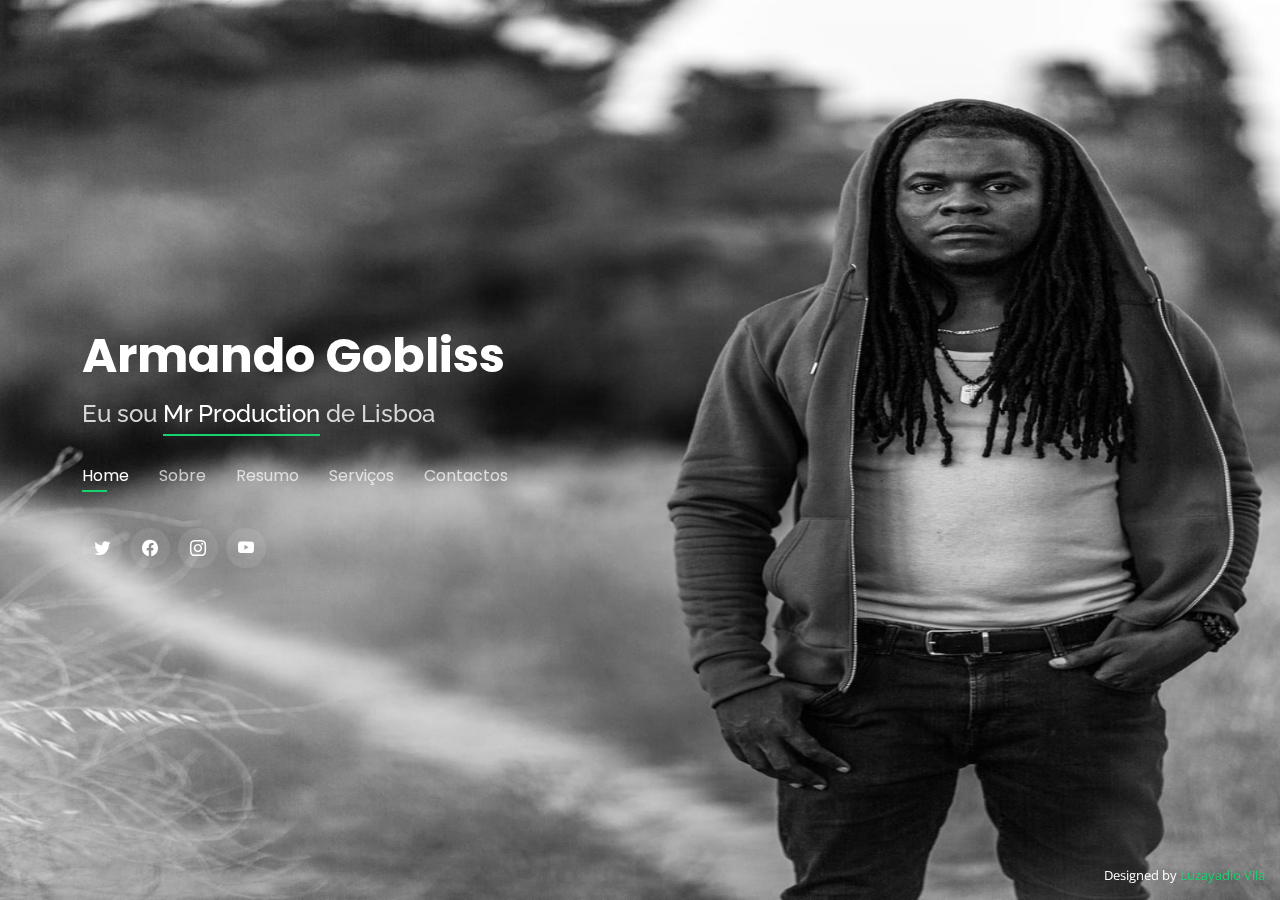
<file: index.html>
<!DOCTYPE html>
<html lang="en">

<head>
  <meta charset="utf-8">
  <meta content="width=device-width, initial-scale=1.0" name="viewport">

  <title>Mr Production</title>
  <meta content="" name="description">
  <meta content="" name="keywords">

  <!-- Favicons -->
  <link href="assets/img/favicon.png" rel="icon">
  <link href="assets/img/apple-touch-icon.png" rel="apple-touch-icon">

  <!-- Google Fonts -->
  <link href="https://fonts.googleapis.com/css?family=Open+Sans:300,300i,400,400i,600,600i,700,700i|Raleway:300,300i,400,400i,500,500i,600,600i,700,700i|Poppins:300,300i,400,400i,500,500i,600,600i,700,700i" rel="stylesheet">

  <!-- Vendor CSS Files -->
  <link href="assets/vendor/bootstrap/css/bootstrap.min.css" rel="stylesheet">
  <link href="assets/vendor/bootstrap-icons/bootstrap-icons.css" rel="stylesheet">
  <link href="assets/vendor/boxicons/css/boxicons.min.css" rel="stylesheet">
  <link href="assets/vendor/glightbox/css/glightbox.min.css" rel="stylesheet">
  <link href="assets/vendor/remixicon/remixicon.css" rel="stylesheet">
  <link href="assets/vendor/swiper/swiper-bundle.min.css" rel="stylesheet">

  <!-- Template Main CSS File -->
  <link href="assets/css/style.css" rel="stylesheet">

  <!-- =======================================================
  * Template Name: Personal - v4.6.0
  * Template URL: https://bootstrapmade.com/personal-free-resume-bootstrap-template/
  * Author: BootstrapMade.com
  * License: https://bootstrapmade.com/license/
  ======================================================== -->
</head>

<body>

  <!-- ======= Header ======= -->
  <header id="header">
    <div class="container">

      <h1><a href="index.html">Armando Gobliss</a></h1>
      <!-- Uncomment below if you prefer to use an image logo -->
      <!-- <a href="index.html" class="mr-auto"><img src="assets/img/logo.png" alt="" class="img-fluid"></a> -->
      <h2>Eu sou <span>Mr Production</span> de Lisboa</h2>

      <nav id="navbar" class="navbar">
        <ul>
          <li><a class="nav-link active" href="#header">Home</a></li>
          <li><a class="nav-link" href="#about">Sobre</a></li>
          <li><a class="nav-link" href="#resume">Resumo</a></li>
          <li><a class="nav-link" href="#services">Serviços</a></li>
          <li><a class="nav-link" href="#contact">Contactos</a></li>
        </ul>
        <i class="bi bi-list mobile-nav-toggle"></i>
      </nav><!-- .navbar -->

      <div class="social-links">
        <a href="#" class="twitter"><i class="bi bi-twitter"></i></a>
        <a href="https://www.facebook.com/Gobliss" target="blank" class="facebook"><i class="bi bi-facebook"></i></a>
        <a href="https://www.instagram.com/goblissoficial/" target="blank" class="instagram"><i class="bi bi-instagram"></i></a>
        <a href="https://www.youtube.com/channel/UCsVG9CyNfqBHA1mG1BeMHqA" target="blank" class="youtube"><i class="bi bi-youtube"></i></a>
      </div>

    </div>
  </header><!-- End Header -->

  <!-- ======= About Section ======= -->
  <section id="about" class="about">

    <!-- ======= About Me ======= -->
    <div class="about-me container">

      <div class="section-title">
        <h2>Sobre</h2>
        <!-- <p>Saiba mais sobre mim</p> -->
      </div>

      <div class="row">
        <div class="col-lg-4" data-aos="fade-right">
          <img src="assets/img/me2.jpg" class="img-fluid" alt="">
        </div>
        <div class="col-lg-8 pt-4 pt-lg-0 content" data-aos="fade-left">
          <h3>Músico &amp; Produtor</h3>
          <p class="fst-italic">
            Armando Gobliss, músico productor angolano, residente em Portugal desde 2017. Carrega uma vasta experiência na música africana, semba, kizomba, soukousse, rumba, kilapanga, afro jazz etc...
          </p>
          <div class="row">
            <div class="col-lg-6">
              <ul>
                <li><i class="bi bi-chevron-right"></i> <strong>Aniversáio:</strong> <span>4 de Outubro</span></li>
                <li><i class="bi bi-chevron-right"></i> <strong>Telefone:</strong> <span>+351 966 780 126</span></li>
                <li><i class="bi bi-chevron-right"></i> <strong>Cidade:</strong> <span>Lisboa - Portugal</span></li>
              </ul>
            </div>
            <div class="col-lg-6">
              <ul>
                <li><i class="bi bi-chevron-right"></i> <strong>Composições:</strong> <span>30</span></li>
                <li><i class="bi bi-chevron-right"></i> <strong>Degree:</strong> <span>Master</span></li>
                <li><i class="bi bi-chevron-right"></i> <strong>e-Mail:</strong> <span>armandogobliss@gmail.com</span></li>
              </ul>
            </div>
          </div>
          <p>
            Gosto de partilhar boas relacções com os meus amigos, colegas e não só. Sou bastante curioso.
          </p>
        </div>
      </div>

    </div><!-- End About Me -->

    <!-- ======= Counts ======= -->
    <div class="counts container">

      <div class="row">

        <div class="col-lg-3 col-md-6">
          <div class="count-box">
            <i class="bi bi-emoji-smile"></i>
            <span data-purecounter-start="0" data-purecounter-end="232" data-purecounter-duration="1" class="purecounter"></span>
            <p>Clientes Felizes</p>
          </div>
        </div>

        <div class="col-lg-3 col-md-6 mt-5 mt-md-0">
          <div class="count-box">
            <i class="bi bi-journal-richtext"></i>
            <span data-purecounter-start="0" data-purecounter-end="521" data-purecounter-duration="1" class="purecounter"></span>
            <p>Projectos</p>
          </div>
        </div>

        <div class="col-lg-3 col-md-6 mt-5 mt-lg-0">
          <div class="count-box">
            <i class="bi bi-headset"></i>
            <span data-purecounter-start="0" data-purecounter-end="1463" data-purecounter-duration="1" class="purecounter"></span>
            <p>Remakes</p>
          </div>
        </div>

        <div class="col-lg-3 col-md-6 mt-5 mt-lg-0">
          <div class="count-box">
            <i class="bi bi-award"></i>
            <span data-purecounter-start="0" data-purecounter-end="24" data-purecounter-duration="1" class="purecounter"></span>
            <p>Produção</p>
          </div>
        </div>

      </div>

    </div><!-- End Counts -->

    <!-- ======= Interests ======= -->
    <div class="interests container">

      <div class="section-title">
        <h2>Interesses</h2>
      </div>

      <div class="row">
        <div class="col-lg-3 col-md-4">
          <div class="icon-box">
            <i class="ri-store-line" style="color: #ffbb2c;"></i>
            <h3>Semba</h3>
          </div>
        </div>
        <div class="col-lg-3 col-md-4 mt-4 mt-md-0">
          <div class="icon-box">
            <i class="ri-bar-chart-box-line" style="color: #5578ff;"></i>
            <h3>Afro-JAZZ</h3>
          </div>
        </div>
        <div class="col-lg-3 col-md-4 mt-4 mt-md-0">
          <div class="icon-box">
            <i class="ri-calendar-todo-line" style="color: #e80368;"></i>
            <h3>Kizomba</h3>
          </div>
        </div>
        <div class="col-lg-3 col-md-4 mt-4 mt-lg-0">
          <div class="icon-box">
            <i class="ri-paint-brush-line" style="color: #e361ff;"></i>
            <h3>Soukousse</h3>
          </div>
        </div>
        <div class="col-lg-3 col-md-4 mt-4">
          <div class="icon-box">
            <i class="ri-database-2-line" style="color: #47aeff;"></i>
            <h3>Rumba</h3>
          </div>
        </div>
        <div class="col-lg-3 col-md-4 mt-4">
          <div class="icon-box">
            <i class="ri-gradienter-line" style="color: #ffa76e;"></i>
            <h3>Kilapanga</h3>
          </div>
        </div>
        <div class="col-lg-3 col-md-4 mt-4">
          <div class="icon-box">
            <i class="ri-file-list-3-line" style="color: #11dbcf;"></i>
            <h3>Midela Teren</h3>
          </div>
        </div>
        <div class="col-lg-3 col-md-4 mt-4">
          <div class="icon-box">
            <i class="ri-price-tag-2-line" style="color: #4233ff;"></i>
            <h3>Pira Neve</h3>
          </div>
        </div>
        <div class="col-lg-3 col-md-4 mt-4">
          <div class="icon-box">
            <i class="ri-anchor-line" style="color: #b2904f;"></i>
            <h3>Dirada Pack</h3>
          </div>
        </div>
      </div>

    </div><!-- End Interests -->

    <!-- ======= Testimonials ======= -->
    <div class="testimonials container">

      <div class="section-title">
        <h2>Testemunhas</h2>
      </div>

      <div class="testimonials-slider swiper" data-aos="fade-up" data-aos-delay="100">
        <div class="swiper-wrapper">

          <div class="swiper-slide">
            <div class="testimonial-item">
              <p>
                <i class="bx bxs-quote-alt-left quote-icon-left"></i>
                Proin iaculis purus consequat sem cure digni ssim donec porttitora entum suscipit rhoncus. Accusantium quam, ultricies eget id, aliquam eget nibh et. Maecen aliquam, risus at semper.
                <i class="bx bxs-quote-alt-right quote-icon-right"></i>
              </p>
              <img src="assets/img/testimonials/testimonials-1.jpg" class="testimonial-img" alt="">
              <h3>Saul Goodman</h3>
              <h4>Ceo &amp; Founder</h4>
            </div>
          </div><!-- End testimonial item -->

          <div class="swiper-slide">
            <div class="testimonial-item">
              <p>
                <i class="bx bxs-quote-alt-left quote-icon-left"></i>
                Export tempor illum tamen malis malis eram quae irure esse labore quem cillum quid cillum eram malis quorum velit fore eram velit sunt aliqua noster fugiat irure amet legam anim culpa.
                <i class="bx bxs-quote-alt-right quote-icon-right"></i>
              </p>
              <img src="assets/img/testimonials/testimonials-2.jpg" class="testimonial-img" alt="">
              <h3>Sara Wilsson</h3>
              <h4>Designer</h4>
            </div>
          </div><!-- End testimonial item -->

          <div class="swiper-slide">
            <div class="testimonial-item">
              <p>
                <i class="bx bxs-quote-alt-left quote-icon-left"></i>
                Enim nisi quem export duis labore cillum quae magna enim sint quorum nulla quem veniam duis minim tempor labore quem eram duis noster aute amet eram fore quis sint minim.
                <i class="bx bxs-quote-alt-right quote-icon-right"></i>
              </p>
              <img src="assets/img/testimonials/testimonials-3.jpg" class="testimonial-img" alt="">
              <h3>Jena Karlis</h3>
              <h4>Store Owner</h4>
            </div>
          </div><!-- End testimonial item -->

          <div class="swiper-slide">
            <div class="testimonial-item">
              <p>
                <i class="bx bxs-quote-alt-left quote-icon-left"></i>
                Fugiat enim eram quae cillum dolore dolor amet nulla culpa multos export minim fugiat minim velit minim dolor enim duis veniam ipsum anim magna sunt elit fore quem dolore labore illum veniam.
                <i class="bx bxs-quote-alt-right quote-icon-right"></i>
              </p>
              <img src="assets/img/testimonials/testimonials-4.jpg" class="testimonial-img" alt="">
              <h3>Matt Brandon</h3>
              <h4>Freelancer</h4>
            </div>
          </div><!-- End testimonial item -->

          <div class="swiper-slide">
            <div class="testimonial-item">
              <p>
                <i class="bx bxs-quote-alt-left quote-icon-left"></i>
                Quis quorum aliqua sint quem legam fore sunt eram irure aliqua veniam tempor noster veniam enim culpa labore duis sunt culpa nulla illum cillum fugiat legam esse veniam culpa fore nisi cillum quid.
                <i class="bx bxs-quote-alt-right quote-icon-right"></i>
              </p>
              <img src="assets/img/testimonials/testimonials-5.jpg" class="testimonial-img" alt="">
              <h3>John Larson</h3>
              <h4>Entrepreneur</h4>
            </div>
          </div><!-- End testimonial item -->

        </div>
        <div class="swiper-pagination"></div>
      </div>

      <div class="owl-carousel testimonials-carousel">

      </div>

    </div><!-- End Testimonials  -->

  </section><!-- End About Section -->

  <!-- ======= Resume Section ======= -->
  <section id="resume" class="resume">
    <div class="container">

      <div class="section-title">
        <h2>Resumo</h2>
        <!-- <p>Check My Resume</p> -->
      </div>

      <div class="row">
        <div class="col-lg-6">
          <h3 class="resume-title">Resumo</h3>
          <div class="resume-item pb-0">
            <h4>Alice Barkley</h4>
            <p><em>Innovative and deadline-driven Graphic Designer with 3+ years of experience designing and developing user-centered digital/print marketing material from initial concept to final, polished deliverable.</em></p>
            <p>
            <ul>
              <li>Portland par 127,Orlando, FL</li>
              <li>(123) 456-7891</li>
              <li>alice.barkley@example.com</li>
            </ul>
            </p>
          </div>

          <h3 class="resume-title">Educação</h3>
          <div class="resume-item">
            <h4>Master of Fine Arts &amp; Graphic Design</h4>
            <h5>2015 - 2016</h5>
            <p><em>Rochester Institute of Technology, Rochester, NY</em></p>
            <p>Qui deserunt veniam. Et sed aliquam labore tempore sed quisquam iusto autem sit. Ea vero voluptatum qui ut dignissimos deleniti nerada porti sand markend</p>
          </div>
          <div class="resume-item">
            <h4>Bachelor of Fine Arts &amp; Graphic Design</h4>
            <h5>2010 - 2014</h5>
            <p><em>Rochester Institute of Technology, Rochester, NY</em></p>
            <p>Quia nobis sequi est occaecati aut. Repudiandae et iusto quae reiciendis et quis Eius vel ratione eius unde vitae rerum voluptates asperiores voluptatem Earum molestiae consequatur neque etlon sader mart dila</p>
          </div>
        </div>
        <div class="col-lg-6">
          <h3 class="resume-title">Experiência Profissional</h3>
          <div class="resume-item">
            <h4>Senior graphic design specialist</h4>
            <h5>2019 - Present</h5>
            <p><em>Experion, New York, NY </em></p>
            <p>
            <ul>
              <li>Lead in the design, development, and implementation of the graphic, layout, and production communication materials</li>
              <li>Delegate tasks to the 7 members of the design team and provide counsel on all aspects of the project. </li>
              <li>Supervise the assessment of all graphic materials in order to ensure quality and accuracy of the design</li>
              <li>Oversee the efficient use of production project budgets ranging from $2,000 - $25,000</li>
            </ul>
            </p>
          </div>
          <div class="resume-item">
            <h4>Graphic design specialist</h4>
            <h5>2017 - 2018</h5>
            <p><em>Stepping Stone Advertising, New York, NY</em></p>
            <p>
            <ul>
              <li>Developed numerous marketing programs (logos, brochures,infographics, presentations, and advertisements).</li>
              <li>Managed up to 5 projects or tasks at a given time while under pressure</li>
              <li>Recommended and consulted with clients on the most appropriate graphic design</li>
              <li>Created 4+ design presentations and proposals a month for clients and account managers</li>
            </ul>
            </p>
          </div>
        </div>
      </div>

    </div>
  </section><!-- End Resume Section -->

  <!-- ======= Portfolio Section ======= -->
  <section id="services" class="portfolio">
    <div class="container">

      <div class="section-title">
        <h2>Serviços</h2>
        <!-- <p>Meus Serviços</p> -->
      </div>

      <div class="row">
        <div class="col-lg-12 d-flex justify-content-center">
          <ul id="portfolio-flters">
            <li data-filter="*" class="filter-active">TODOS</li>
            <li data-filter=".filter-producao">PRODUÇÃO</li>
            <li data-filter=".filter-co-producao">CO-PRODUÇÃO</li>
            <li data-filter=".filter-co-remake">REMAKE</li>
          </ul>
        </div>
      </div>

      <div class="row portfolio-container">

        <div class="col-lg-4 col-md-6 portfolio-item filter-producao">
          <div class="portfolio-wrap">
            <img src="assets/img/portfolio/mbiri-mbiri.jpg" class="img-fluid" alt="">
            <div class="portfolio-info">
              <h4>Mbiri Mbiri -Poto Pasi-</h4>
              <p>PRODUÇÃO</p>
              <div class="portfolio-links">
                <a href="assets/img/portfolio/mbiri-mbiri.jpg" data-gallery="portfolioGallery" class="portfolio-lightbox" title="Mbiri Mbiri"><i class="bx bx-plus"></i></a>
                <a href="https://www.youtube.com/watch?v=SBvmMwUc4oU" target="blank"><i class="bx bx-link"></i></a>
              </div>
            </div>
          </div>
        </div>

        <div class="col-lg-4 col-md-6 portfolio-item filter-producao">
          <div class="portfolio-wrap">
            <img src="assets/img/portfolio/globalization.jpg" class="img-fluid" alt="">
            <div class="portfolio-info">
              <h4>Globalization</h4>
              <p>PRODUÇÃO</p>
              <div class="portfolio-links">
                <a href="assets/img/portfolio/globalization.jpg" data-gallery="portfolioGallery" class="portfolio-lightbox" title="Globalization"><i class="bx bx-plus"></i></a>
                <a href="https://www.youtube.com/watch?v=A2-q73RVpwk" target="blank"><i class="bx bx-link"></i></a>
              </div>
            </div>
          </div>
        </div>

        <div class="col-lg-4 col-md-6 portfolio-item filter-producao">
          <div class="portfolio-wrap">
            <img src="assets/img/portfolio/bolo.jpg" class="img-fluid" alt="">
            <div class="portfolio-info">
              <h4>Paulo Flores - Kandongueiro Voador (ÁLBUM)</h4>
              <p>PRODUÇÃO</p>
              <div class="portfolio-links">
                <a href="assets/img/portfolio/bolo.jpg" data-gallery="portfolioGallery" class="portfolio-lightbox" title="Paulo Flores - Bolo de Aniversáio (ÁLBUM)"><i class="bx bx-plus"></i></a>
                <a href="https://www.letras.mus.br/paulo-flores/discografia/bolo-de-aniversario-2016/" target="blank"><i class="bx bx-link"></i></a>
              </div>
            </div>
          </div>
        </div>

        <div class="col-lg-4 col-md-6 portfolio-item filter-co-producao">
          <div class="portfolio-wrap">
            <img src="assets/img/portfolio/kandongueiro.jpg" class="img-fluid" alt="">
            <div class="portfolio-info">
              <h4>Paulo Flores - Bolo de Aniversáio (ÁLBUM)</h4>
              <p>CO-PRODUÇÃO</p>
              <div class="portfolio-links">
                <a href="assets/img/portfolio/kandongueiro.jpg" data-gallery="portfolioGallery" class="portfolio-lightbox" title="Paulo Flores - Bolo de Aniversáio (ÁLBUM)"><i class="bx bx-plus"></i></a>
                <a href="https://open.spotify.com/album/4KK3R0Q0bs1J9ip7hYfxuS" target="blank"><i class="bx bx-link"></i></a>
              </div>
            </div>
          </div>
        </div>

        <div class="col-lg-4 col-md-6 portfolio-item filter-co-producao">
          <div class="portfolio-wrap">
            <img src="assets/img/portfolio/independencia.jpg" class="img-fluid" alt="">
            <div class="portfolio-info">
              <h4>Paulo Flores - Independência (ÁLBUM)</h4>
              <p>CO-PRODUÇÃO</p>
              <div class="portfolio-links">
                <a href="assets/img/portfolio/independencia.jpg" data-gallery="portfolioGallery" class="portfolio-lightbox" title="Paulo Flores - Bolo de Aniversáio (ÁLBUM)"><i class="bx bx-plus"></i></a>
                <a href="https://open.spotify.com/album/52CD0NEh9KfaGGIQRv478y" target="blank"><i class="bx bx-link"></i></a>
              </div>
            </div>
          </div>
        </div>

      </div>

    </div>
  </section><!-- End Portfolio Section -->

  <!-- ======= Contact Section ======= -->
  <section id="contact" class="contact">
    <div class="container">

      <div class="section-title">
        <h2>Contactos</h2>
        <!-- <p>Contacta-me</p> -->
      </div>

      <div class="row mt-2">

        <div class="col-md-6 d-flex align-items-stretch">
          <div class="info-box">
            <i class="bx bx-map"></i>
            <h3>Meu Endereço</h3>
            <p>Av. Agostinho Neto 21 - Lisboa, Portugal</p>
          </div>
        </div>

        <div class="col-md-6 mt-4 mt-md-0 d-flex align-items-stretch">
          <div class="info-box">
            <i class="bx bx-share-alt"></i>
            <h3>Redes Sóciais</h3>
            <div class="social-links">
              <a href="https://www.instagram.com/goblissoficial/" target="blank" class="instagram"><i class="bi bi-instagram"></i></a>
              <a href="https://www.youtube.com/channel/UCsVG9CyNfqBHA1mG1BeMHqA" class="youtube"><i class="bi bi-youtube"></i></a>
              <a href="https://www.facebook.com/Gobliss/" target="blank" class="facebook"><i class="bi bi-facebook"></i></a>
              <!-- <a href="#" class="google-plus"><i class="bi bi-skype"></i></a> -->
            </div>
          </div>
        </div>

        <div class="col-md-6 mt-4 d-flex align-items-stretch">
          <div class="info-box">
            <i class="bx bx-envelope"></i>
            <h3>e-Mail</h3>
            <p>armandogobliss@gmail.com</p>
          </div>
        </div>
        <div class="col-md-3 mt-4 d-flex align-items-stretch">
          <div class="info-box">
            <i class="bx bx-phone-call"></i>
            <h3>Telefone</h3>
            <p>+351 966 780 126</p>
          </div>
        </div>

        <div class="col-md-3 mt-4 d-flex align-items-stretch">
          <div class="info-box">
            <i class="bx bx-home"></i>
            <h3>Caixa Postal</h3>
            <p>2745-233 QUELUZ</p>
          </div>
        </div>
      </div>

      <!-- <form action="forms/contact.php" method="post" role="form" class="php-email-form mt-4">
        <div class="row">
          <div class="col-md-6 form-group">
            <input type="text" name="name" class="form-control" id="name" placeholder="Your Name" required>
          </div>
          <div class="col-md-6 form-group mt-3 mt-md-0">
            <input type="email" class="form-control" name="email" id="email" placeholder="Your Email" required>
          </div>
        </div>
        <div class="form-group mt-3">
          <input type="text" class="form-control" name="subject" id="subject" placeholder="Subject" required>
        </div>
        <div class="form-group mt-3">
          <textarea class="form-control" name="message" rows="5" placeholder="Message" required></textarea>
        </div>
        <div class="my-3">
          <div class="loading">Loading</div>
          <div class="error-message"></div>
          <div class="sent-message">Your message has been sent. Thank you!</div>
        </div>
        <div class="text-center"><button type="submit">Send Message</button></div>
      </form> -->

    </div>
  </section><!-- End Contact Section -->

  <div class="credits">
    <!-- All the links in the footer should remain intact. -->
    <!-- You can delete the links only if you purchased the pro version. -->
    <!-- Licensing information: https://bootstrapmade.com/license/ -->
    <!-- Purchase the pro version with working PHP/AJAX contact form: https://bootstrapmade.com/personal-free-resume-bootstrap-template/ -->
    Designed by <a href="https://luzayadio.github.io/portfolio" target="blank">Luzayadio Vila</a>
  </div>

  <!-- Vendor JS Files -->
  <script src="assets/vendor/bootstrap/js/bootstrap.bundle.min.js"></script>
  <script src="assets/vendor/glightbox/js/glightbox.min.js"></script>
  <script src="assets/vendor/isotope-layout/isotope.pkgd.min.js"></script>
  <script src="assets/vendor/php-email-form/validate.js"></script>
  <script src="assets/vendor/purecounter/purecounter.js"></script>
  <script src="assets/vendor/swiper/swiper-bundle.min.js"></script>
  <script src="assets/vendor/waypoints/noframework.waypoints.js"></script>

  <!-- Template Main JS File -->
  <script src="assets/js/main.js"></script>

</body>

</html>
</file>
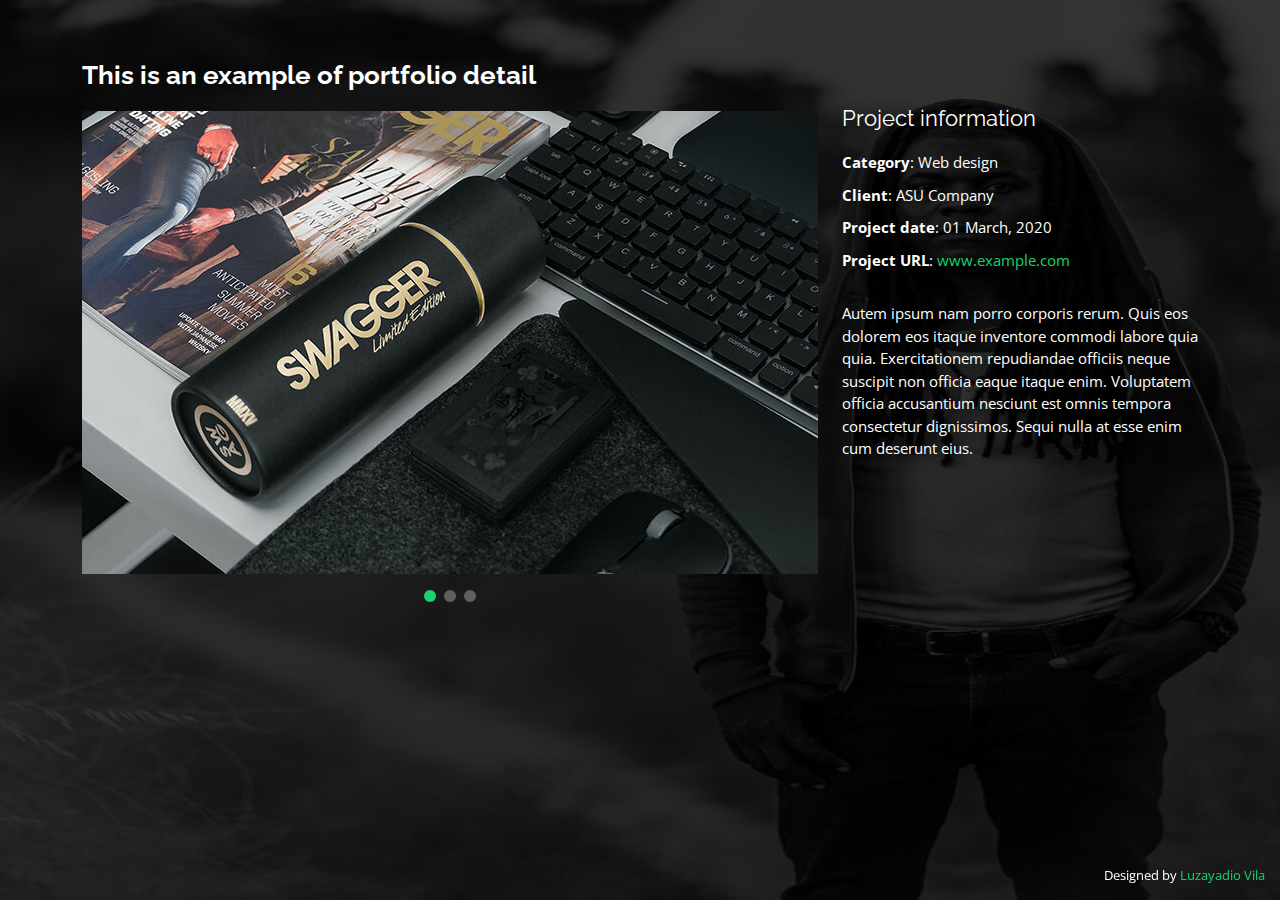
<file: portfolio-details.html>
<!DOCTYPE html>
<html lang="en">

<head>
  <meta charset="utf-8">
  <meta content="width=device-width, initial-scale=1.0" name="viewport">

  <title>Detalhes - Mr Production</title>
  <meta content="" name="description">
  <meta content="" name="keywords">

  <!-- Favicons -->
  <link href="assets/img/favicon.png" rel="icon">
  <link href="assets/img/apple-touch-icon.png" rel="apple-touch-icon">

  <!-- Google Fonts -->
  <link href="https://fonts.googleapis.com/css?family=Open+Sans:300,300i,400,400i,600,600i,700,700i|Raleway:300,300i,400,400i,500,500i,600,600i,700,700i|Poppins:300,300i,400,400i,500,500i,600,600i,700,700i" rel="stylesheet">

  <!-- Vendor CSS Files -->
  <link href="assets/vendor/bootstrap/css/bootstrap.min.css" rel="stylesheet">
  <link href="assets/vendor/bootstrap-icons/bootstrap-icons.css" rel="stylesheet">
  <link href="assets/vendor/boxicons/css/boxicons.min.css" rel="stylesheet">
  <link href="assets/vendor/glightbox/css/glightbox.min.css" rel="stylesheet">
  <link href="assets/vendor/remixicon/remixicon.css" rel="stylesheet">
  <link href="assets/vendor/swiper/swiper-bundle.min.css" rel="stylesheet">

  <!-- Template Main CSS File -->
  <link href="assets/css/style.css" rel="stylesheet">

  <!-- =======================================================
  * Template Name: Personal - v4.6.0
  * Template URL: https://bootstrapmade.com/personal-free-resume-bootstrap-template/
  * Author: BootstrapMade.com
  * License: https://bootstrapmade.com/license/
  ======================================================== -->
</head>

<body>

  <main id="main">

    <!-- ======= Portfolio Details ======= -->
    <div id="portfolio-details" class="portfolio-details">
      <div class="container">

        <div class="row">

          <div class="col-lg-8">
            <h2 class="portfolio-title">This is an example of portfolio detail</h2>

            <div class="portfolio-details-slider swiper">
              <div class="swiper-wrapper align-items-center">

                <div class="swiper-slide">
                  <img src="assets/img/portfolio/portfolio-details-1.jpg" alt="">
                </div>

                <div class="swiper-slide">
                  <img src="assets/img/portfolio/portfolio-details-2.jpg" alt="">
                </div>

                <div class="swiper-slide">
                  <img src="assets/img/portfolio/portfolio-details-3.jpg" alt="">
                </div>

              </div>
              <div class="swiper-pagination"></div>
            </div>

          </div>

          <div class="col-lg-4 portfolio-info">
            <h3>Project information</h3>
            <ul>
              <li><strong>Category</strong>: Web design</li>
              <li><strong>Client</strong>: ASU Company</li>
              <li><strong>Project date</strong>: 01 March, 2020</li>
              <li><strong>Project URL</strong>: <a href="#">www.example.com</a></li>
            </ul>

            <p>
              Autem ipsum nam porro corporis rerum. Quis eos dolorem eos itaque inventore commodi labore quia quia. Exercitationem repudiandae officiis neque suscipit non officia eaque itaque enim. Voluptatem officia accusantium nesciunt est omnis tempora consectetur dignissimos. Sequi nulla at esse enim cum deserunt eius.
            </p>
          </div>

        </div>

      </div>
    </div><!-- End Portfolio Details -->

  </main><!-- End #main -->

  <div class="credits">
    <!-- All the links in the footer should remain intact. -->
    <!-- You can delete the links only if you purchased the pro version. -->
    <!-- Licensing information: https://bootstrapmade.com/license/ -->
    <!-- Purchase the pro version with working PHP/AJAX contact form: https://bootstrapmade.com/personal-free-resume-bootstrap-template/ -->
    Designed by <a href="https://luzayadio.github.io/portfolio" target="blank">Luzayadio Vila</a>
  </div>

  <!-- Vendor JS Files -->
  <script src="assets/vendor/bootstrap/js/bootstrap.bundle.min.js"></script>
  <script src="assets/vendor/glightbox/js/glightbox.min.js"></script>
  <script src="assets/vendor/isotope-layout/isotope.pkgd.min.js"></script>
  <script src="assets/vendor/php-email-form/validate.js"></script>
  <script src="assets/vendor/purecounter/purecounter.js"></script>
  <script src="assets/vendor/swiper/swiper-bundle.min.js"></script>
  <script src="assets/vendor/waypoints/noframework.waypoints.js"></script>

  <!-- Template Main JS File -->
  <script src="assets/js/main.js"></script>

</body>

</html>
</file>
<file: assets/css/style.css>
/**
* Template Name: Personal - v4.6.0
* Template URL: https://bootstrapmade.com/personal-free-resume-bootstrap-template/
* Author: BootstrapMade.com
* License: https://bootstrapmade.com/license/
*/

/*--------------------------------------------------------------
# General
--------------------------------------------------------------*/
body {
  font-family: "Open Sans", sans-serif;
  background-color: #040404;
  color: #fff;
  position: relative;
  background: transparent;
}

body::before {
  content: "";
  position: fixed;
  background: #040404 url("../img/bg.jpg") top right no-repeat;
  background-size: cover;
  left: 0;
  right: 0;
  top: 0;
  height: 100vh;
  z-index: -1;
}

@media (min-width: 1024px) {
  body::before {
    background-attachment: fixed;
  }
}

a {
  color: #18d26e;
  text-decoration: none;
}

a:hover {
  color: #35e888;
  text-decoration: none;
}

h1,
h2,
h3,
h4,
h5,
h6 {
  font-family: "Raleway", sans-serif;
}

/*--------------------------------------------------------------
# Header
--------------------------------------------------------------*/
#header {
  transition: ease-in-out 0.3s;
  position: relative;
  height: 100vh;
  display: flex;
  align-items: center;
  z-index: 997;
  overflow-y: auto;
}

#header * {
  transition: ease-in-out 0.3s;
}

#header h1 {
  font-size: 48px;
  margin: 0;
  padding: 0;
  line-height: 1;
  font-weight: 700;
  font-family: "Poppins", sans-serif;
}

#header h1 a,
#header h1 a:hover {
  color: #fff;
  line-height: 1;
  display: inline-block;
}

#header h2 {
  font-size: 24px;
  margin-top: 20px;
  color: rgba(255, 255, 255, 0.8);
}

#header h2 span {
  color: #fff;
  border-bottom: 2px solid #18d26e;
  padding-bottom: 6px;
}

#header img {
  padding: 0;
  margin: 0;
}

#header .social-links {
  margin-top: 40px;
  display: flex;
}

#header .social-links a {
  font-size: 16px;
  display: flex;
  justify-content: center;
  align-items: center;
  background: rgba(255, 255, 255, 0.1);
  color: #fff;
  line-height: 1;
  margin-right: 8px;
  border-radius: 50%;
  width: 40px;
  height: 40px;
}

#header .social-links a:hover {
  background: #18d26e;
}

@media (max-width: 992px) {
  #header h1 {
    font-size: 36px;
  }

  #header h2 {
    font-size: 20px;
    line-height: 30px;
  }

  #header .social-links {
    margin-top: 15px;
  }

  #header .container {
    display: flex;
    flex-direction: column;
    align-items: center;
  }
}

/* Header Top */
#header.header-top {
  height: 80px;
  position: fixed;
  left: 0;
  top: 0;
  right: 0;
  background: rgba(0, 0, 0, 0.9);
}

#header.header-top .social-links,
#header.header-top h2 {
  display: none;
}

#header.header-top h1 {
  margin-right: auto;
  font-size: 36px;
}

#header.header-top .container {
  display: flex;
  align-items: center;
}

#header.header-top .navbar {
  margin: 0;
}

@media (max-width: 768px) {
  #header.header-top {
    height: 60px;
  }

  #header.header-top h1 {
    font-size: 26px;
  }
}

/*--------------------------------------------------------------
# Navigation Menu
--------------------------------------------------------------*/
/**
* Desktop Navigation 
*/
.navbar {
  padding: 0;
  margin-top: 35px;
}

.navbar ul {
  margin: 0;
  padding: 0;
  display: flex;
  list-style: none;
  align-items: center;
}

.navbar li {
  position: relative;
}

.navbar li+li {
  margin-left: 30px;
}

.navbar a,
.navbar a:focus {
  display: flex;
  align-items: center;
  justify-content: space-between;
  padding: 0;
  font-family: "Poppins", sans-serif;
  font-size: 16px;
  font-weight: 400;
  color: rgba(255, 255, 255, 0.7);
  white-space: nowrap;
  transition: 0.3s;
}

.navbar a i,
.navbar a:focus i {
  font-size: 12px;
  line-height: 0;
  margin-left: 5px;
}

.navbar a:before {
  content: "";
  position: absolute;
  width: 0;
  height: 2px;
  bottom: -4px;
  left: 0;
  background-color: #18d26e;
  visibility: hidden;
  width: 0px;
  transition: all 0.3s ease-in-out 0s;
}

.navbar a:hover:before,
.navbar li:hover>a:before,
.navbar .active:before {
  visibility: visible;
  width: 25px;
}

.navbar a:hover,
.navbar .active,
.navbar .active:focus,
.navbar li:hover>a {
  color: #fff;
}

/**
* Mobile Navigation 
*/
.mobile-nav-toggle {
  color: #18d26e;
  font-size: 28px;
  cursor: pointer;
  display: none;
  line-height: 0;
  transition: 0.5s;
  position: fixed;
  right: 15px;
  top: 15px;
}

@media (max-width: 991px) {
  .mobile-nav-toggle {
    display: block;
  }

  .navbar ul {
    display: none;
  }
}

.navbar-mobile {
  position: fixed;
  overflow: hidden;
  top: 0;
  right: 0;
  left: 0;
  bottom: 0;
  background: rgba(0, 0, 0, 0.9);
  transition: 0.3s;
  z-index: 999;
  margin-top: 0;
}

.navbar-mobile .mobile-nav-toggle {
  position: absolute;
  top: 15px;
  right: 15px;
}

.navbar-mobile ul {
  display: block;
  position: absolute;
  top: 55px;
  right: 15px;
  bottom: 45px;
  left: 15px;
  padding: 10px 0;
  overflow-y: auto;
  transition: 0.3s;
  border: 2px solid rgba(255, 255, 255, 0.2);
}

.navbar-mobile li {
  padding: 12px 20px;
}

.navbar-mobile li+li {
  margin: 0;
}

.navbar-mobile a,
.navbar-mobile a:focus {
  font-size: 16px;
  position: relative;
}

/*--------------------------------------------------------------
# Sections General
--------------------------------------------------------------*/
section {
  overflow: hidden;
  position: absolute;
  width: 100%;
  top: 140px;
  bottom: 100%;
  opacity: 0;
  transition: ease-in-out 0.4s;
  z-index: 2;
}

section.section-show {
  top: 100px;
  bottom: auto;
  opacity: 1;
  padding-bottom: 45px;
}

section .container {
  background: rgba(0, 0, 0, 0.9);
  padding: 30px;
}

@media (max-width: 768px) {
  section {
    top: 120px;
  }

  section.section-show {
    top: 80px;
  }
}

.section-title h2 {
  font-size: 14px;
  font-weight: 500;
  padding: 0;
  line-height: 1px;
  margin: 0 0 20px 0;
  letter-spacing: 2px;
  text-transform: uppercase;
  color: #aaaaaa;
  font-family: "Poppins", sans-serif;
}

.section-title h2::after {
  content: "";
  width: 120px;
  height: 1px;
  display: inline-block;
  background: #4ceb95;
  margin: 4px 10px;
}

.section-title p {
  margin: 0;
  margin: -15px 0 15px 0;
  font-size: 36px;
  font-weight: 700;
  text-transform: uppercase;
  font-family: "Poppins", sans-serif;
  color: #fff;
}

/*--------------------------------------------------------------
# About
--------------------------------------------------------------*/
.about-me .content h3 {
  font-weight: 700;
  font-size: 26px;
  color: #18d26e;
}

.about-me .content ul {
  list-style: none;
  padding: 0;
}

.about-me .content ul li {
  margin-bottom: 20px;
  display: flex;
  align-items: center;
}

.about-me .content ul strong {
  margin-right: 10px;
}

.about-me .content ul i {
  font-size: 16px;
  margin-right: 5px;
  color: #18d26e;
  line-height: 0;
}

.about-me .content p:last-child {
  margin-bottom: 0;
}

/*--------------------------------------------------------------
# Counts
--------------------------------------------------------------*/
.counts {
  padding: 70px 0 60px;
}

.counts .count-box {
  padding: 30px 30px 25px 30px;
  width: 100%;
  position: relative;
  text-align: center;
  background: rgba(255, 255, 255, 0.08);
}

.counts .count-box i {
  position: absolute;
  top: -25px;
  left: 50%;
  transform: translateX(-50%);
  font-size: 24px;
  background: rgba(255, 255, 255, 0.1);
  padding: 12px;
  color: #18d26e;
  border-radius: 50px;
  line-height: 0;
}

.counts .count-box span {
  font-size: 36px;
  display: block;
  font-weight: 600;
  color: #fff;
}

.counts .count-box p {
  padding: 0;
  margin: 0;
  font-family: "Raleway", sans-serif;
  font-size: 14px;
}

/*--------------------------------------------------------------
# Skills
--------------------------------------------------------------*/
.skills .progress {
  height: 60px;
  display: block;
  background: none;
  border-radius: 0;
}

.skills .progress .skill {
  padding: 10px 0;
  margin: 0;
  text-transform: uppercase;
  display: block;
  font-weight: 600;
  font-family: "Poppins", sans-serif;
  color: #fff;
}

.skills .progress .skill .val {
  float: right;
  font-style: normal;
}

.skills .progress-bar-wrap {
  background: rgba(255, 255, 255, 0.2);
}

.skills .progress-bar {
  width: 1px;
  height: 10px;
  transition: 0.9s;
  background-color: #18d26e;
}

/*--------------------------------------------------------------
# Interests
--------------------------------------------------------------*/
.interests .icon-box {
  display: flex;
  align-items: center;
  padding: 20px;
  background: rgba(255, 255, 255, 0.08);
  transition: ease-in-out 0.3s;
}

.interests .icon-box i {
  font-size: 32px;
  padding-right: 10px;
  line-height: 1;
}

.interests .icon-box h3 {
  font-weight: 700;
  margin: 0;
  padding: 0;
  line-height: 1;
  font-size: 16px;
  color: #fff;
}

.interests .icon-box:hover {
  background: rgba(255, 255, 255, 0.12);
}

/*--------------------------------------------------------------
# Testimonials
--------------------------------------------------------------*/
.testimonials .testimonials-carousel,
.testimonials .testimonials-slider {
  overflow: hidden;
}

.testimonials .testimonial-item {
  box-sizing: content-box;
  min-height: 320px;
}

.testimonials .testimonial-item .testimonial-img {
  width: 90px;
  border-radius: 50%;
  margin: -40px 0 0 40px;
  position: relative;
  z-index: 2;
  border: 6px solid rgba(255, 255, 255, 0.12);
}

.testimonials .testimonial-item h3 {
  font-size: 18px;
  font-weight: bold;
  margin: 10px 0 5px 45px;
  color: #fff;
}

.testimonials .testimonial-item h4 {
  font-size: 14px;
  color: #999;
  margin: 0 0 0 45px;
}

.testimonials .testimonial-item .quote-icon-left,
.testimonials .testimonial-item .quote-icon-right {
  color: rgba(255, 255, 255, 0.25);
  font-size: 26px;
}

.testimonials .testimonial-item .quote-icon-left {
  display: inline-block;
  left: -5px;
  position: relative;
}

.testimonials .testimonial-item .quote-icon-right {
  display: inline-block;
  right: -5px;
  position: relative;
  top: 10px;
}

.testimonials .testimonial-item p {
  font-style: italic;
  margin: 0 15px 0 15px;
  padding: 20px 20px 60px 20px;
  background: rgba(255, 255, 255, 0.1);
  position: relative;
  border-radius: 6px;
  position: relative;
  z-index: 1;
}

.testimonials .swiper-pagination {
  margin-top: 20px;
  position: relative;
}

.testimonials .swiper-pagination .swiper-pagination-bullet {
  width: 12px;
  height: 12px;
  opacity: 1;
  background-color: rgba(255, 255, 255, 0.3);
}

.testimonials .swiper-pagination .swiper-pagination-bullet-active {
  background-color: #18d26e;
}

/*--------------------------------------------------------------
# Resume
--------------------------------------------------------------*/
.resume .resume-title {
  font-size: 26px;
  font-weight: 700;
  margin-top: 20px;
  margin-bottom: 20px;
  color: #fff;
}

.resume .resume-item {
  padding: 0 0 20px 20px;
  margin-top: -2px;
  border-left: 2px solid rgba(255, 255, 255, 0.2);
  position: relative;
}

.resume .resume-item h4 {
  line-height: 18px;
  font-size: 18px;
  font-weight: 600;
  text-transform: uppercase;
  font-family: "Poppins", sans-serif;
  color: #18d26e;
  margin-bottom: 10px;
}

.resume .resume-item h5 {
  font-size: 16px;
  background: rgba(255, 255, 255, 0.15);
  padding: 5px 15px;
  display: inline-block;
  font-weight: 600;
  margin-bottom: 10px;
}

.resume .resume-item ul {
  padding-left: 20px;
}

.resume .resume-item ul li {
  padding-bottom: 10px;
}

.resume .resume-item:last-child {
  padding-bottom: 0;
}

.resume .resume-item::before {
  content: "";
  position: absolute;
  width: 16px;
  height: 16px;
  border-radius: 50px;
  left: -9px;
  top: 0;
  background: #18d26e;
  border: 2px solid #18d26e;
}

/*--------------------------------------------------------------
# Services
--------------------------------------------------------------*/
.services .icon-box {
  text-align: center;
  background: rgba(204, 204, 204, 0.1);
  padding: 80px 20px;
  transition: all ease-in-out 0.3s;
}

.services .icon-box .icon {
  margin: 0 auto;
  width: 64px;
  height: 64px;
  background: #18d26e;
  border-radius: 5px;
  transition: all 0.3s ease-out 0s;
  display: flex;
  align-items: center;
  justify-content: center;
  margin-bottom: 20px;
  transform-style: preserve-3d;
}

.services .icon-box .icon i {
  color: #fff;
  font-size: 28px;
}

.services .icon-box .icon::before {
  position: absolute;
  content: "";
  left: -8px;
  top: -8px;
  height: 100%;
  width: 100%;
  background: rgba(255, 255, 255, 0.15);
  border-radius: 5px;
  transition: all 0.3s ease-out 0s;
  transform: translateZ(-1px);
}

.services .icon-box h4 {
  font-weight: 700;
  margin-bottom: 15px;
  font-size: 24px;
}

.services .icon-box h4 a {
  color: #fff;
}

.services .icon-box p {
  line-height: 24px;
  font-size: 14px;
  margin-bottom: 0;
}

.services .icon-box:hover {
  background: #18d26e;
  border-color: #18d26e;
}

.services .icon-box:hover .icon {
  background: #fff;
}

.services .icon-box:hover .icon i {
  color: #18d26e;
}

.services .icon-box:hover .icon::before {
  background: #35e888;
}

.services .icon-box:hover h4 a,
.services .icon-box:hover p {
  color: #fff;
}

/*--------------------------------------------------------------
# Portfolio
--------------------------------------------------------------*/
.portfolio .portfolio-item {
  margin-bottom: 30px;
}

.portfolio #portfolio-flters {
  padding: 0;
  margin: 0 auto 15px auto;
  list-style: none;
  text-align: center;
  border-radius: 50px;
  padding: 2px 15px;
}

.portfolio #portfolio-flters li {
  cursor: pointer;
  display: inline-block;
  padding: 8px 16px 10px 16px;
  font-size: 14px;
  font-weight: 600;
  line-height: 1;
  text-transform: uppercase;
  color: #fff;
  background: rgba(255, 255, 255, 0.1);
  margin: 0 3px 10px 3px;
  transition: all 0.3s ease-in-out;
  border-radius: 4px;
}

.portfolio #portfolio-flters li:hover,
.portfolio #portfolio-flters li.filter-active {
  background: #18d26e;
}

.portfolio #portfolio-flters li:last-child {
  margin-right: 0;
}

.portfolio .portfolio-wrap {
  transition: 0.3s;
  position: relative;
  overflow: hidden;
  z-index: 1;
  background: rgba(0, 0, 0, 0.6);
}

.portfolio .portfolio-wrap::before {
  content: "";
  background: rgba(0, 0, 0, 0.6);
  position: absolute;
  left: 30px;
  right: 30px;
  top: 30px;
  bottom: 30px;
  transition: all ease-in-out 0.3s;
  z-index: 2;
  opacity: 0;
}

.portfolio .portfolio-wrap .portfolio-info {
  opacity: 0;
  position: absolute;
  top: 0;
  left: 0;
  right: 0;
  bottom: 0;
  text-align: center;
  z-index: 3;
  transition: all ease-in-out 0.3s;
  display: flex;
  flex-direction: column;
  justify-content: center;
  align-items: center;
}

.portfolio .portfolio-wrap .portfolio-info::before {
  display: block;
  content: "";
  width: 48px;
  height: 48px;
  position: absolute;
  top: 35px;
  left: 35px;
  border-top: 3px solid #fff;
  border-left: 3px solid #fff;
  transition: all 0.5s ease 0s;
  z-index: 9994;
}

.portfolio .portfolio-wrap .portfolio-info::after {
  display: block;
  content: "";
  width: 48px;
  height: 48px;
  position: absolute;
  bottom: 35px;
  right: 35px;
  border-bottom: 3px solid #fff;
  border-right: 3px solid #fff;
  transition: all 0.5s ease 0s;
  z-index: 9994;
}

.portfolio .portfolio-wrap .portfolio-info h4 {
  font-size: 20px;
  color: #fff;
  font-weight: 600;
}

.portfolio .portfolio-wrap .portfolio-info p {
  color: #ffffff;
  font-size: 14px;
  text-transform: uppercase;
  padding: 0;
  margin: 0;
}

.portfolio .portfolio-wrap .portfolio-links {
  text-align: center;
  z-index: 4;
}

.portfolio .portfolio-wrap .portfolio-links a {
  color: #fff;
  margin: 0 2px;
  font-size: 28px;
  display: inline-block;
  transition: 0.3s;
}

.portfolio .portfolio-wrap .portfolio-links a:hover {
  color: #63eda3;
}

.portfolio .portfolio-wrap:hover::before {
  top: 0;
  left: 0;
  right: 0;
  bottom: 0;
  opacity: 1;
}

.portfolio .portfolio-wrap:hover .portfolio-info {
  opacity: 1;
}

.portfolio .portfolio-wrap:hover .portfolio-info::before {
  top: 15px;
  left: 15px;
}

.portfolio .portfolio-wrap:hover .portfolio-info::after {
  bottom: 15px;
  right: 15px;
}

/*--------------------------------------------------------------
# Portfolio Details
--------------------------------------------------------------*/
.portfolio-details {
  padding-top: 40px;
  background: rgba(0, 0, 0, 0.8);
  position: fixed;
  left: 0;
  right: 0;
  top: 0;
  bottom: 0;
  overflow-y: auto;
}

.portfolio-details .container {
  padding-top: 20px;
  padding-bottom: 40px;
}

.portfolio-details .portfolio-title {
  font-size: 26px;
  font-weight: 700;
  margin-bottom: 20px;
}

.portfolio-details .portfolio-info {
  padding-top: 45px;
}

.portfolio-details .portfolio-info h3 {
  font-size: 22px;
  font-weight: 400;
  margin-bottom: 20px;
}

.portfolio-details .portfolio-info ul {
  list-style: none;
  padding: 0;
  font-size: 15px;
}

.portfolio-details .portfolio-info ul li+li {
  margin-top: 10px;
}

.portfolio-details .portfolio-info p {
  font-size: 15px;
  padding: 15px 0 0 0;
}

@media (max-width: 992px) {
  .portfolio-details .portfolio-info {
    padding-top: 20px;
  }
}

.portfolio-details .swiper-pagination {
  margin-top: 20px;
  position: relative;
}

.portfolio-details .swiper-pagination .swiper-pagination-bullet {
  width: 12px;
  height: 12px;
  opacity: 1;
  background-color: rgba(255, 255, 255, 0.3);
}

.portfolio-details .swiper-pagination .swiper-pagination-bullet-active {
  background-color: #18d26e;
}

/*--------------------------------------------------------------
# Contact
--------------------------------------------------------------*/
.contact .info-box {
  color: #444444;
  padding: 20px;
  width: 100%;
  background: rgba(255, 255, 255, 0.08);
}

.contact .info-box i.bx {
  font-size: 24px;
  color: #18d26e;
  border-radius: 50%;
  padding: 14px;
  float: left;
  background: rgba(255, 255, 255, 0.1);
}

.contact .info-box h3 {
  font-size: 20px;
  color: rgba(255, 255, 255, 0.5);
  font-weight: 700;
  margin: 10px 0 8px 68px;
}

.contact .info-box p {
  padding: 0;
  color: #fff;
  line-height: 24px;
  font-size: 14px;
  margin: 0 0 0 68px;
}

.contact .info-box .social-links {
  margin: 5px 0 0 68px;
  display: flex;
}

.contact .info-box .social-links a {
  font-size: 18px;
  display: inline-block;
  color: #fff;
  line-height: 1;
  margin-right: 12px;
  transition: 0.3s;
}

.contact .info-box .social-links a:hover {
  color: #18d26e;
}

.contact .php-email-form {
  padding: 30px;
  background: rgba(255, 255, 255, 0.08);
}

.contact .php-email-form .error-message {
  display: none;
  background: rgba(255, 255, 255, 0.08);
  background: #ed3c0d;
  text-align: left;
  padding: 15px;
  font-weight: 600;
}

.contact .php-email-form .error-message br+br {
  margin-top: 25px;
}

.contact .php-email-form .sent-message {
  display: none;
  background: rgba(255, 255, 255, 0.08);
  background: #18d26e;
  text-align: center;
  padding: 15px;
  font-weight: 600;
}

.contact .php-email-form .loading {
  display: none;
  background: rgba(255, 255, 255, 0.08);
  text-align: center;
  padding: 15px;
}

.contact .php-email-form .loading:before {
  content: "";
  display: inline-block;
  border-radius: 50%;
  width: 24px;
  height: 24px;
  margin: 0 10px -6px 0;
  border: 3px solid #18d26e;
  border-top-color: #eee;
  -webkit-animation: animate-loading 1s linear infinite;
  animation: animate-loading 1s linear infinite;
}

.contact .php-email-form input,
.contact .php-email-form textarea {
  border-radius: 0;
  box-shadow: none;
  font-size: 14px;
  background: rgba(255, 255, 255, 0.08);
  border: 0;
  transition: 0.3s;
  color: #fff;
}

.contact .php-email-form input:focus,
.contact .php-email-form textarea:focus {
  background-color: rgba(255, 255, 255, 0.11);
}

.contact .php-email-form input::-webkit-input-placeholder,
.contact .php-email-form textarea::-webkit-input-placeholder {
  color: rgba(255, 255, 255, 0.3);
  opacity: 1;
}

.contact .php-email-form input::-moz-placeholder,
.contact .php-email-form textarea::-moz-placeholder {
  color: rgba(255, 255, 255, 0.3);
  opacity: 1;
}

.contact .php-email-form input::placeholder,
.contact .php-email-form textarea::placeholder {
  color: rgba(255, 255, 255, 0.3);
  opacity: 1;
}

.contact .php-email-form input {
  padding: 10px 15px;
}

.contact .php-email-form textarea {
  padding: 12px 15px;
}

.contact .php-email-form button[type=submit] {
  background: #18d26e;
  border: 0;
  padding: 10px 30px;
  color: #fff;
  transition: 0.4s;
  border-radius: 4px;
}

.contact .php-email-form button[type=submit]:hover {
  background: #15bb62;
}

@-webkit-keyframes animate-loading {
  0% {
    transform: rotate(0deg);
  }

  100% {
    transform: rotate(360deg);
  }
}

@keyframes animate-loading {
  0% {
    transform: rotate(0deg);
  }

  100% {
    transform: rotate(360deg);
  }
}

/*--------------------------------------------------------------
# Credits
--------------------------------------------------------------*/
.credits {
  position: fixed;
  right: 0;
  left: 0;
  bottom: 0;
  padding: 15px;
  text-align: right;
  font-size: 13px;
  color: #fff;
  z-index: 999999;
}

@media (max-width: 992px) {
  .credits {
    text-align: center;
    padding: 10px;
    background: rgba(0, 0, 0, 0.8);
  }
}

.credits a {
  color: #18d26e;
  transition: 0.3s;
}

.credits a:hover {
  color: #fff;
}
</file>
